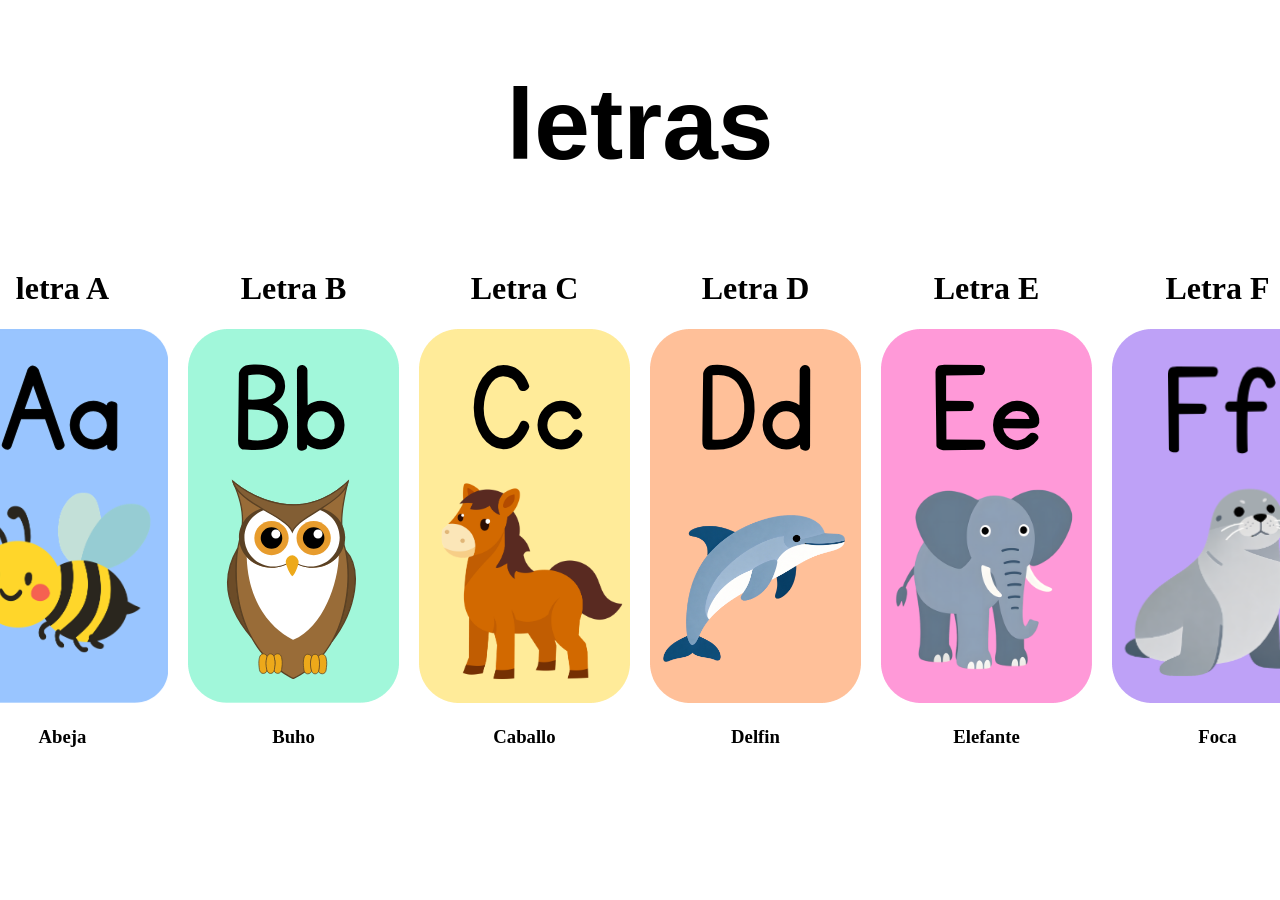
<file: index1.html>
<!DOCTYPE html> 
<html lang="es">
<head>
    <meta charset="UTF-8">
    <title>Mi página</title>
    <link rel="stylesheet" href="style1/style.css">
    <h1 class="title">letras </h1>
</head>

<body>
    <div class="contenedora-f">

    <div class='card' data-tipo='vocal' onclick='voltear(this)'>
<div class='card-frente'>
<h1>letra A</h1>
</div>
<div class='card-dorso'>
<img src="./src1/Assets1/Assets/images1/A.png" alt="Letra A">
<h3>Abeja</h3>
</div>
</div>

<div class='card' data-tipo='consonante' onclick='voltear(this)'>
<div class='card-frente'>
<h1>Letra B</h1>
</div>
<div class='card-dorso'>
<img src='./src1/Assets1/Assets/images1/B.png' alt='Buho'>
<h3>Buho</h3>
</div>
</div>

<div class='card' data-tipo='consonante' onclick='voltear(this)'>
<div class='card-frente'>
<h1>Letra C</h1>
</div>
<div class='card-dorso'>
<img src='./src1/Assets1/Assets/images1/C.png' alt='Caballo'>
<h3>Caballo</h3>
</div>
</div>

<div class='card' data-tipo='consonante' onclick='voltear(this)'>
<div class='card-frente'>
<h1>Letra D</h1>
</div>
<div class='card-dorso'>
<img src='./src1/Assets1/Assets/images1/D.png' alt='Delfin|'>
<h3>Delfin</h3>
</div>
</div>

<div class='card' data-tipo='vocal' onclick='voltear(this)'>
<div class='card-frente'>
<h1>Letra E</h1>
</div>
<div class='card-dorso'>
<img src='./src1/Assets1/Assets/images1/E.png' alt='Elefante'>
<h3>Elefante</h3>
</div>
</div>

<div class='card' data-tipo='consonante' onclick='voltear(this)'>
<div class='card-frente'>
<h1>Letra F</h1>
</div>
<div class='card-dorso'>
<img src='./src1/Assets1/Assets/images1/F.png' alt='Foca'>
<h3>Foca</h3>
</div>
</div>

</div>





</body>
</html>
</file>
<file: style1/style.css>
.contenedora-f {
    display: flex;
    justify-content: center;
    align-items: center;
    gap: 20px;
}

.title {
    display: flex;
    justify-content: center;
    font-family: Arial, Helvetica, sans-serif;
    font-size: 100px;
}
.card {
text-align: center;
}
</file>
